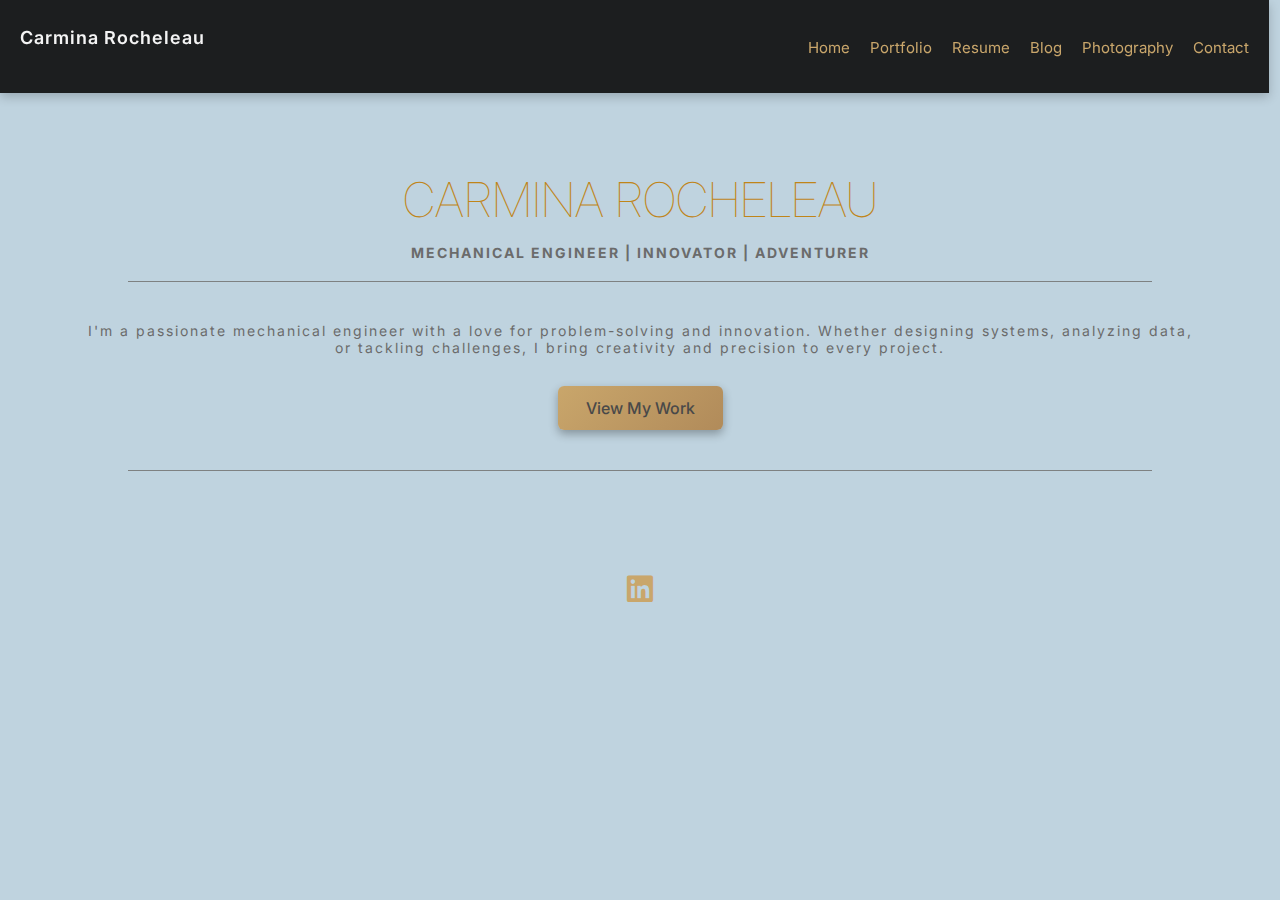
<file: index.html>
<!DOCTYPE html>
<html lang="en">

<head>
    <meta charset="UTF-8">
    <meta name="viewport" content="width=device-width, initial-scale=1.0">
    <title>Carmina Rocheleau | index </title>
    <link rel="stylesheet" href="style.css">
    <link rel="stylesheet" href="https://cdnjs.cloudflare.com/ajax/libs/font-awesome/6.0.0/css/all.min.css">
</head>

<body>
    <header>
    <nav class="navbar">
      <h1 class="logo">Carmina Rocheleau</h1>
      <ul class="nav-links">
        <li><a href="index.html">Home</a></li>
        <li><a href="portfolio.html">Portfolio</a></li>
        <li><a href="about.html">Resume</a></li>
        <li><a href="blog.html">Blog</a></li>
        <li><a href="gallery.html">Photography</a></li>
        <li><a href="contact.html">Contact</a></li>
      </ul>
    </nav>
  </header>

  <main>
        
            <section class="home-header">
               
                <div class="home">CARMINA ROCHELEAU</div>
                <div class="discription">Mechanical Engineer | Innovator | Adventurer</div>
                <div class="divider"></div>
                <div class="blurb">
                    I'm a passionate mechanical engineer with a love for problem-solving and innovation. 
                    Whether designing systems, analyzing data, or tackling challenges, I bring creativity 
                    and precision to every project. 
                </div>
                
                              
                <a href="portfolio.html" class="cta-button">View My Work</a>

                <div class="divider-bottom"></div>
            </section>
        </section>
    </main>

    <footer>
        <div class="social-icons">
            <a href="https://www.linkedin.com/in/carminarocheleau/" target="_blank" aria-label="LinkedIn">
                <i class="fab fa-linkedin"></i>
            </a>
           
        </div>
    </footer>

    <script src="script.js"></script>
</body>

</html>
</file>
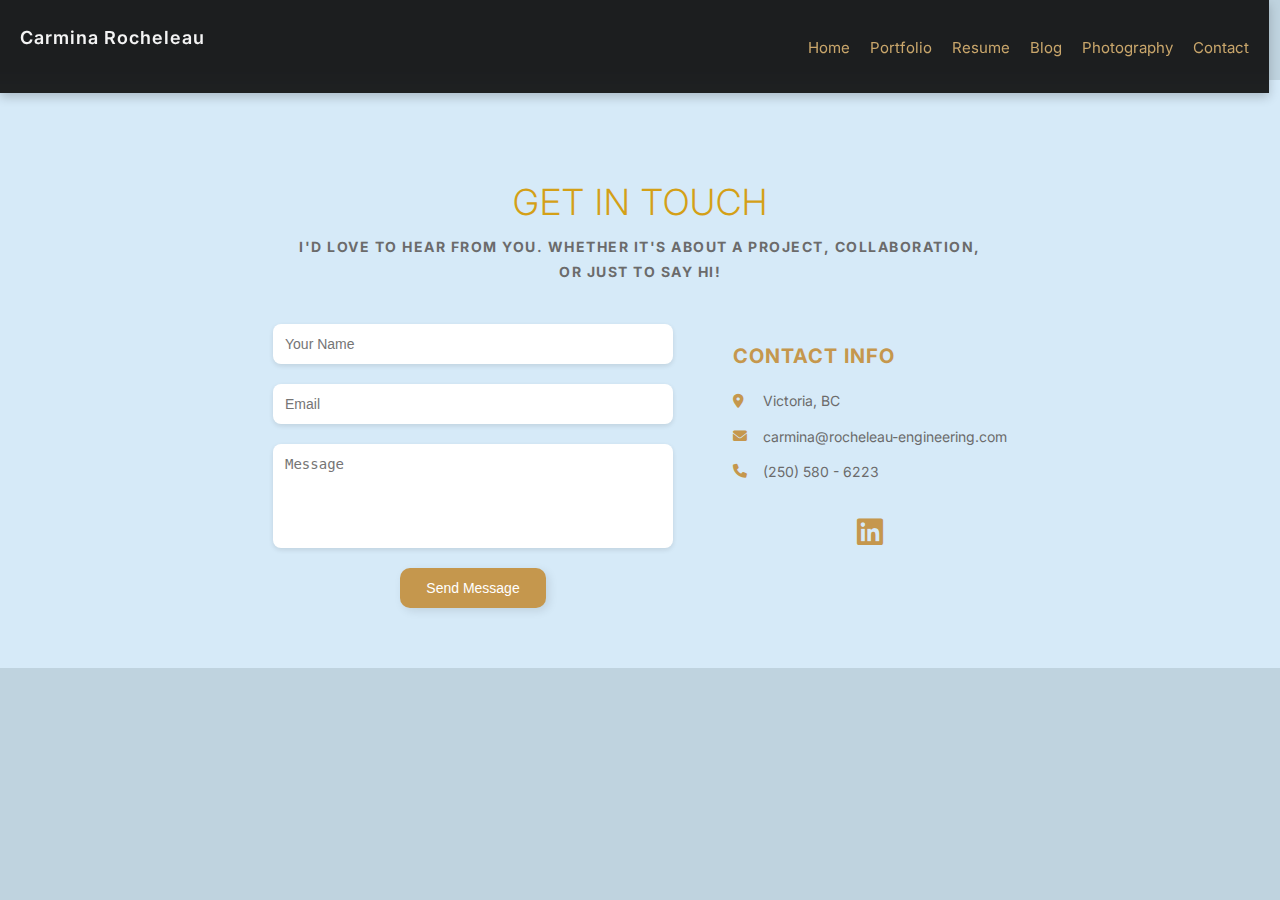
<file: contact.html>
<!DOCTYPE html>
<html lang="en">

<head>
    <meta charset="UTF-8">
    <meta name="viewport" content="width=device-width, initial-scale=1.0">
    <title>Carmina Rocheleau | contact </title>
    <link rel="stylesheet" href="style.css">
    <link rel="stylesheet" href="https://cdnjs.cloudflare.com/ajax/libs/font-awesome/6.0.0/css/all.min.css">
</head>

<body>
    <header>
        <nav class="navbar">
            <h1 class="logo">Carmina Rocheleau</h1>
            <ul class="nav-links">
                <li><a href="index.html">Home</a></li>
                <li><a href="portfolio.html">Portfolio</a></li>
                <li><a href="about.html">Resume</a></li>
                <li><a href="blog.html">Blog</a></li>
                <li><a href="gallery.html">Photography</a></li>
                <li><a href="contact.html">Contact</a></li>
            </ul>
        </nav>
    </header>
    <main>
        <section class="contact-section">
            <h2 class="contact-title">Get in Touch</h2>
            <p class="contact-subtext">I'd love to hear from you. Whether it's about a project, collaboration, or just to say hi!</p>
            
            <div class="contact-container">
        

<form class="contact-form" action="https://formspree.io/f/mgvabnyg" method="POST">
  <input type="text" name="name" placeholder="Your Name" required>
  <input type="email" name="email" placeholder="Email" required>
  <textarea name="message" placeholder="Message" rows="5" required></textarea>
  <button type="submit" class="btn">Send Message</button>
</form>

          
              <div class="contact-info">
                <h3>Contact Info</h3>
                <p><i class="fas fa-map-marker-alt"></i> Victoria, BC</p>
                <p><i class="fas fa-envelope"></i> carmina@rocheleau-engineering.com</p>
                <p><i class="fas fa-phone"></i> (250) 580 - 6223</p>
          
                <div class="social-icons">
                   <a href="https://www.linkedin.com/in/carminarocheleau/" target="_blank" aria-label="LinkedIn">
                <i class="fab fa-linkedin"></i>
            </a>
                
                </div>
              </div>
            </div>
          </section>
          
       
    </main>  
  
            
  

</body>
</html>
</file>
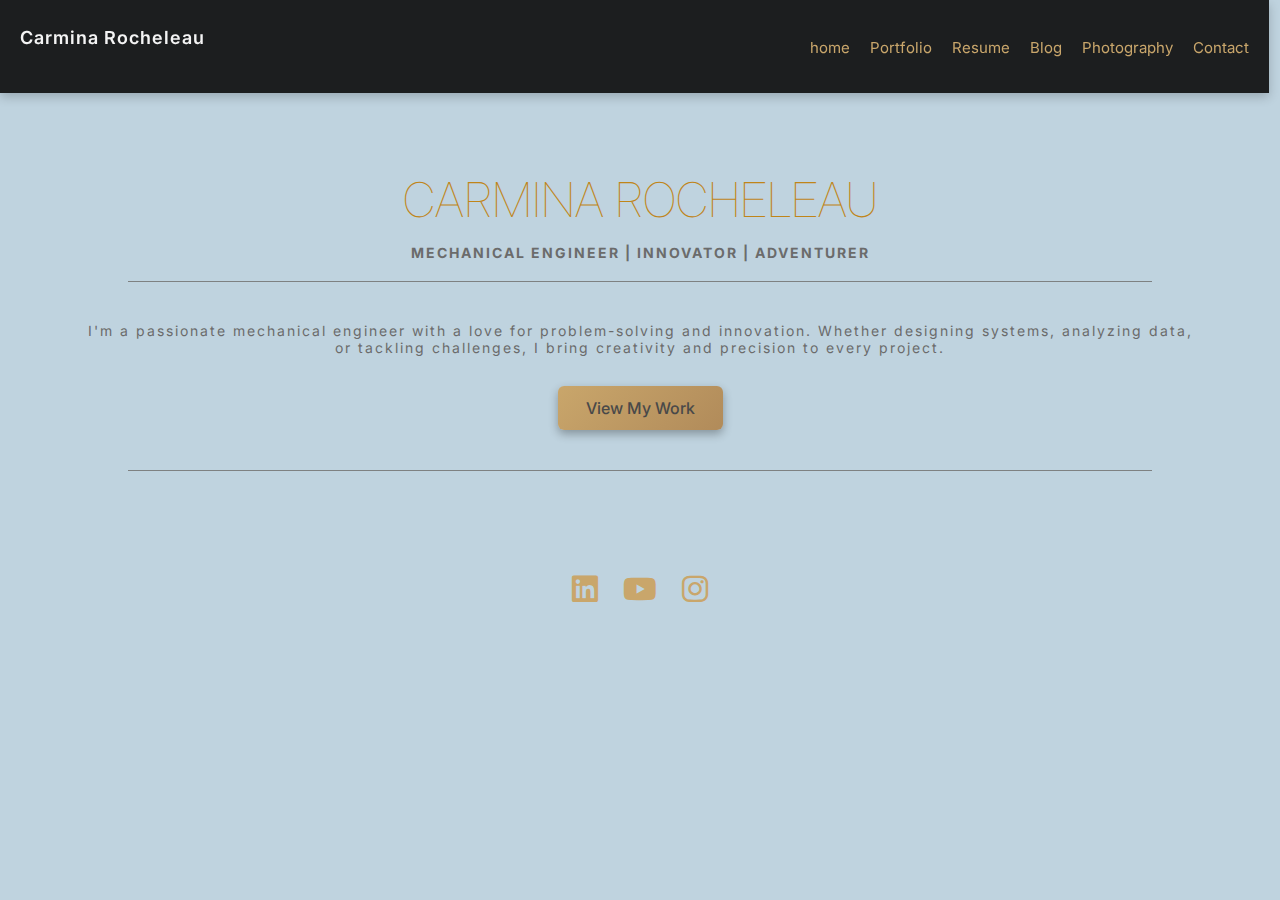
<file: home.html>
<!DOCTYPE html>
<html lang="en">

<head>
    <meta charset="UTF-8">
    <meta name="viewport" content="width=device-width, initial-scale=1.0">
    <title>Carmina Rocheleau | home </title>
    <link rel="stylesheet" href="style.css">
    <link rel="stylesheet" href="https://cdnjs.cloudflare.com/ajax/libs/font-awesome/6.0.0/css/all.min.css">
</head>

<body>
        <header>
            <nav class="navbar">
                <h1 class="logo">Carmina Rocheleau</h1>
                <ul class="nav-links">
                    <li><a href="home.html">home</a></li>
                    <li><a href="portfolio.html">Portfolio</a></li>
                    <li><a href="about.html">Resume</a></li>
                    <li><a href="blog.html">Blog</a></li>
                    <li><a href="gallery.html">Photography</a></li>
                    <li><a href="contact.html">Contact</a></li>
                </ul>
            </nav>
       
    </header>

    <main>
        
            <section class="home-header">
               
                <div class="home">CARMINA ROCHELEAU</div>
                <div class="discription">Mechanical Engineer | Innovator | Adventurer</div>
                <div class="divider"></div>
                <div class="blurb">
                    I'm a passionate mechanical engineer with a love for problem-solving and innovation. 
                    Whether designing systems, analyzing data, or tackling challenges, I bring creativity 
                    and precision to every project. 
                </div>
                
                              
                <a href="portfolio.html" class="cta-button">View My Work</a>

                <div class="divider-bottom"></div>
            </section>
        </section>
    </main>

    <footer>
        <div class="social-icons">
            <a href="https://www.linkedin.com/in/carminarocheleau/" target="_blank" aria-label="LinkedIn">
                <i class="fab fa-linkedin"></i>
            </a>
            <a href="https://www.youtube.com/@carminarocheleau1575" target="_blank" aria-label="YouTube">
                <i class="fab fa-youtube"></i>
            </a>
            <a href="https://www.instagram.com/thatminagirl/" target="_blank" aria-label="Instagram">
                <i class="fab fa-instagram"></i>
            </a>
        </div>
    </footer>

    <script src="script.js"></script>
</body>

</html>
</file>
<file: style.css>
/* Google Font */
@import url('https://fonts.googleapis.com/css2?family=Inter:wght@300;400;600&display=swap');
main {
    padding-top: 80px;
}
/* General Reset */
body {
    margin: 0;
    padding: 0;
    font-family: 'Inter', sans-serif;
    background-color: #bfd3df;
    color: #7e8182; 
    text-align: center;
    overflow-x: hidden;
}

/* Header Navigation */
.logo {
    font-size: 18px;
    font-weight: 600;
    color: #f4f4f4;
    white-space: nowrap;
    letter-spacing: 1px;
}

.navbar {
    display: flex;
    justify-content: space-between;
    align-items: center;
    background: rgba(10, 10, 10, 0.9); /* Transparent effect */
    position: fixed;
    width: 100%;
    max-width: 96vw;
    top: 0;
    left: 0;
    padding: 15px 20px;
    backdrop-filter: blur(8px);
    box-shadow: 0 4px 10px rgba(0, 0, 0, 0.2);
    z-index: 1000;
}

.nav-links {
    list-style: none;
    display: flex;
    gap: 20px;
    padding: 0;
    margin: 0;
    overflow: hidden;
}

.nav-links li {
    display: inline;
}

.nav-links a {
    text-decoration: none;
    color: #c9a66b; /* Muted gold */
    font-size: 15px;
    font-weight: 400;
    transition: color 0.3s ease, transform 0.3s ease;
}

.nav-links a:hover {
    color: #f4f4f4;
    transform: scale(1.05);
}

@media screen and (max-width: 900px) {
    .navbar {
        flex-direction: column;
        align-items: center;
        text-align: center;
    }
    .nav-links {
        flex-wrap: wrap;
        justify-content: center;
    }
}


/* Social Media Icons */
.social-icons {
    display: flex;
    justify-content: center;
    gap: 25px;
    margin-top: 30px;
}

.social-icons a {
    font-size: 30px;
    color: #c9a66b;
    transition: color 0.3s, transform 0.3s;
}

.social-icons a:hover {
    color: #f4f4f4;
    transform: scale(1.1);
}

.divider {
    width: 80%;
    height: 1px;
    background-color: #7e8182;;
    margin: 10px 10PX;
}
.divider-bottom {
    width: 80%;
    height: 1px;
    background-color: #7e8182;;
    margin: 40px 10PX;
}

/* Home Page Section */
.home-header {
    display: flex;
    flex-direction: column;
    align-items: center;
    margin-top: 80px; /* Ensures space below navbar */
    text-align: center;

}

.home {
    font-size: 48px;
    font-weight: lighter;
    margin: 10px 5px;
    color: #c08519;
}

.discription {
    font-size: 14px;
    font-weight: bold;
    letter-spacing: 2px;
    text-transform: uppercase;
    margin-top: 5px ;
    margin-bottom: 10px;
}

.blurb {
    font-size: 14px;
    letter-spacing: 2px;
    display: flex;
    justify-content: center;
    align-items: center;
    gap: 10px;
    margin: 30px 0;
    padding-left: 80px;
    padding-right: 80px;
}

/* CTA Button */
.cta-button {
    display: inline-block;
    padding: 12px 28px;
    background: linear-gradient(135deg, #c9a66b, #b18b5a);
    color: #494949;
    font-weight: 500;
    text-decoration: none;
    border-radius: 6px;
    transition: all 0.3s ease;
    box-shadow: 0px 4px 10px rgba(0, 0, 0, 0.3);
}

.cta-button:hover {
    background: #f4f4f4;
    color: #c07a02;
    transform: scale(1.05);
}

/* Portfolio Header Section */
.portfolio-header {
    display: flex;
    flex-direction: column;
    align-items: center;
    margin-top: 80px; /* Ensures space below navbar */
    text-align: center;
}

.engineering {
    font-size: 14px;
    font-weight: bold;
    letter-spacing: 2px;
    text-transform: uppercase;
}

.portfolio {
    font-size: 48px;
    font-weight: lighter;
    margin: 5px 0;
}



.tagline {
    
    font-size: 14px;
    text-transform: uppercase;
    letter-spacing: 2px;
    display: flex;
    justify-content: center;
    align-items: center;
    gap: 10px;
}

.tagline span {
    padding: 0 2px;
}

.tagline span:not(:last-child)::after {
    content: "|";
    padding-left: 10px;
    color: black;
}

/* Project Grid */
.project-grid {
  display: flex;
  justify-content: center;
  align-items: flex-start;
  flex-wrap: wrap;
  gap: 80px;
  max-width: 1400px;
  margin: 60px auto;
  padding: 0 30px;
}

.project {
  display: flex;
  flex-direction: column;
  align-items: center;
  width: 260px;
  text-align: center;
  background: rgba(255, 255, 255, 0.7); /* soft card feel */
  padding: 20px;
  border-radius: 12px;
  box-shadow: 0 4px 14px rgba(0, 0, 0, 0.05);
  transition: transform 0.3s ease, box-shadow 0.3s ease;
}

.project:hover {
  transform: translateY(-5px);
  box-shadow: 0 8px 20px rgba(0, 0, 0, 0.08);
}

.project img {
  width: 100%;
  height: 160px;
  object-fit: cover;
  border-radius: 8px;
  margin-bottom: 15px;
}

.project h3 {
  font-size: 16px;
  font-weight: 600;
  color: #333;
  margin: 0;
  height: 48px;
  display: flex;
  align-items: center;
  justify-content: center;
}

.project p {
  font-size: 14px;
  color: #666;
  margin-top: 10px;
  height: 40px;
  display: flex;
  align-items: center;
  justify-content: center;
}



/* Modal */
.modal {
    display: none;
    position: fixed;
    z-index: 1000;
    left: 0;
    top: 0;
    width: 100%;
    height: 100%;
    background-color: rgba(0, 0, 0, 0.8);
    justify-content: center;
    align-items: center;
}

.modal-content {
  background: #fff;
  padding: 20px;
  width: 60%;
  max-height: 80vh; /* Limit height */
  overflow-y: auto;  /* Enable vertical scroll */
  text-align: center;
  border-radius: 8px;
  position: relative;
}


.close {
    position: absolute;
    top: 10px;
    right: 20px;
    font-size: 24px;
    cursor: pointer;
}

/* Slider */
.slider {
    position: relative;
}

.slider img {
    width: 100%;
    border-radius: 8px;
}

.prev, .next {
    position: absolute;
    top: 50%;
    transform: translateY(-50%);
    background: rgba(0, 0, 0, 0.5);
    color: white;
    border: none;
    padding: 10px;
    cursor: pointer;
    font-size: 18px;
}

.prev {
    left: 10px;
}

.next {
    right: 10px;
}

.prev:hover, .next:hover {
    background: rgba(0, 0, 0, 0.8);
}


/* Reset & Base */
body {
    margin: 0;
    padding: 0;
    background-color: #d6eaf8; /* soft sky blue */
    font-family: 'Helvetica Neue', sans-serif;
    color: #6b6b6b; /* soft gray for body text */
  }
  
  /* Layout */
  .container {
    display: flex;
    flex-wrap: wrap;
    justify-content: center;
    align-items: center;
    padding: 60px 20px;
    gap: 60px;
  }
  
  /* Photo */
  .photo img {
    width: 300px;
    border-radius: 12px;
    box-shadow: 0 4px 12px rgba(0, 0, 0, 0.15);
  }
  
  /* Info Panel */
  .info {
    max-width: 500px;
    text-align: center;
  }
  
  .title {
    text-transform: uppercase;
    letter-spacing: 1.5px;
    font-size: 14px;
    color: #888;
    margin-bottom: 10px;
  }
  
  h1 {
    font-size: 36px;
    color: #d4a017; /* golden yellow */
    letter-spacing: 1px;
    margin-bottom: 20px;
  }
  
  .bio {
    font-size: 16px;
    line-height: 1.8;
    margin-bottom: 30px;
  }
  
  /* Buttons */
  .buttons {
    display: flex;
    justify-content: center;
    gap: 20px;
  }
  
  .btn {
    padding: 12px 26px;
    border-radius: 10px;
    font-size: 14px;
    text-decoration: none;
    transition: all 0.3s ease;
    box-shadow: 3px 3px 10px rgba(0, 0, 0, 0.1);
  }
  
  /* Filled button */
  .btn {
    background-color: #c5974d; /* golden tan */
    color: white;
    border: none;
  }
  
  .btn:hover {
    background-color: #a7792f;
  }
  
  /* Outline button */
  .btn.outline {
    background: transparent;
    color: #c5974d;
    border: 2px solid #c5974d;
  }
  
  .btn.outline:hover {
    background: #c5974d;
    color: white;
  }
  

  .education {
    max-width: 700px;
    margin: 60px auto;
    text-align: left;
    padding: 0 20px;
  }
  
  .education h2 {
    font-size: 24px;
    text-align: center;
    margin-bottom: 30px;
    color: #6b6b6b;
    text-transform: uppercase;
    letter-spacing: 2px;
  }
  
  .school {
    margin-bottom: 30px;
  }
  
  .school h3 {
    font-weight: 700;
    font-size: 18px;
    color: #000;
    margin-bottom: 8px;
  }
  
  .degree {
    font-size: 16px;
    margin: 2px 0;
  }
  
  .dates {
    font-size: 14px;
    color: #666;
    margin-bottom: 10px;
  }

  
  .skills {
    max-width: 600px;
    margin: 60px auto 0;
    text-align: center;
  }
  
  .skills h2 {
    font-size: 24px;
    margin-bottom: 20px;
    color: #6b6b6b;
    letter-spacing: 2px;
    text-transform: uppercase;
  }
  
  .skills-list {
    text-align: left;
    line-height: 1.8;
    font-size: 16px;
    color: #444;
    padding: 0 20px;
  }
  
  .skills-list p {
    margin: 8px 0;
  }
  
  .skills-list strong {
    color: #000;
  }
  .volunteer {
    max-width: 700px;
    margin: 60px auto;
    text-align: left;
    padding: 0 20px;
  }
  
  .volunteer h2 {
    font-size: 24px;
    text-align: center;
    margin-bottom: 30px;
    color: #6b6b6b;
    text-transform: uppercase;
    letter-spacing: 2px;
  }
  
  .role {
    margin-bottom: 30px;
  }
  
  .role h3 {
    font-weight: 700;
    font-size: 18px;
    color: #000;
    margin-bottom: 5px;
  }
  
  .place {
    font-size: 16px;
    margin: 2px 0;
  }
  
  .location {
    font-size: 14px;
    color: #666;
  }
  .section-grid {
    display: grid;
    grid-template-columns: repeat(auto-fit, minmax(280px, 1fr));
    gap: 40px;
    max-width: 1200px;
    margin: 60px auto;
    padding: 0 20px;
  }
  @media screen and (max-width: 768px) {
    .section-grid {
      grid-template-columns: 1fr; /* Stack cards vertically on smaller screens */
      gap: 20px;
      padding: 0 10px;
    }
  }
  
  .section-card {
    background: rgba(255, 255, 255, 0.7);
    padding: 30px 20px;
    border-radius: 12px;
    box-shadow: 0 4px 15px rgba(0, 0, 0, 0.07);
  }
  
  .section-card h2 {
    font-size: 20px;
    text-align: center;
    color: #6b6b6b;
    text-transform: uppercase;
    letter-spacing: 2px;
    margin-bottom: 20px;
  }
  
  .section-card h3 {
    font-size: 16px;
    font-weight: bold;
    margin-bottom: 5px;
    color: #000;
  }
  
  .section-card .degree,
  .section-card .place {
    font-size: 15px;
    margin: 3px 0;
  }
  
  .section-card .dates,
  .section-card .location {
    font-size: 13px;
    color: #666;
    margin-bottom: 15px;
  }
  
  .skills-list p {
    font-size: 15px;
    line-height: 1.7;
    margin: 10px 0;
  }
   
  .contact-section {
    padding: 60px 20px;
    background-color: #d6eaf8;
    color: #6b6b6b;
    text-align: center;
  }
  
  .contact-title {
    font-size: 36px;
    color: #d4a017;
    margin-bottom: 10px;
    font-weight: 300;
  }
  
  .contact-subtext {
    font-size: 14px;
    font-weight: bold;
    letter-spacing: 1.5px;
    margin-bottom: 40px;
    text-transform: uppercase;
  }
  
  .contact-container {
    display: flex;
    flex-wrap: wrap;
    gap: 60px;
    justify-content: center;
    align-items: flex-start;
  }
  
  .contact-form {
    max-width: 400px;
    width: 100%;
    display: flex;
    flex-direction: column;
    gap: 20px;
  }
  
  .contact-form input,
  .contact-form textarea {
    padding: 12px;
    border: none;
    border-radius: 8px;
    background: #fff;
    font-size: 14px;
    box-shadow: 0 2px 5px rgba(0,0,0,0.1);
    resize: none;
  }
  
  .contact-form button {
    align-self: center;
  }
  
  .contact-info {
    max-width: 300px;
    text-align: left;
  }
  
  .contact-info h3 {
    font-size: 20px;
    margin-bottom: 20px;
    color: #c5974d;
    text-transform: uppercase;
    letter-spacing: 1px;
  }
  
  .contact-info p {
    margin: 10px 0;
    font-size: 14px;
    display: flex;
    align-items: center;
    gap: 10px;
  }
  
  .contact-info i {
    color: #c5974d;
    min-width: 20px;
  }
  
  /* Responsive */
  @media screen and (max-width: 768px) {
    .contact-container {
      flex-direction: column;
      align-items: center;
    }
  
    .contact-info {
      text-align: center;
    }
  }
 
  body {
    margin: 0;
    padding: 0;
    background-color: #bfd3df;
    font-family: 'Inter', sans-serif;
    color: #6b6b6b;
    text-align: center;
    overflow-x: hidden;
  }
  
  .blog-title {
    font-size: 40px;
    color: #2c2c2c;
    font-family: 'Georgia', serif;
    text-align: center;
    margin-bottom: 10px;
  }
  
  .subtitle {
    font-size: 16px;
    font-style: italic;
    color: #888;
    text-align: center;
    margin-bottom: 40px;
  }
  
  .blog-container p {
    font-size: 16px;
    line-height: 1.9;
    margin: 24px auto;
    max-width: 700px;
    color: #4e4e4e;
  }
  
  .blog-image {
    margin: 40px auto;
    display: block;
    border-radius: 8px;
    box-shadow: 0 4px 16px rgba(0,0,0,0.08);
    max-width: 100%;
    height: auto;
  }
  
  .blog-image.full {
    max-width: 800px;
  }
  
  .blog-image.side {
    max-width: 50%;
  }
  
  .blog-image.side.left {
    float: left;
    margin-right: 30px;
    margin-left: 0;
    margin-bottom: 30px;
  }
  
  .blog-image.side.right {
    float: right;
    margin-left: 30px;
    margin-right: 0;
    margin-bottom: 30px;
  }
  
  .pull-quote {
    font-style: italic;
    color: #c5974d;
    font-size: 18px;
    max-width: 600px;
    margin: 60px auto 40px;
    padding-left: 20px;
    border-left: 4px solid #c5974d;
  }
  .blog-post {
    background-color: #fffdf9;
    border-radius: 16px;
    box-shadow: 0 10px 30px rgba(0, 0, 0, 0.08);
    margin: 80px auto;
    max-width: 1000px;
    padding: 60px 40px;
  }

  .clean-list {
    list-style: none;
    padding: 0;
    margin: 30px auto;
    max-width: 600px;
    text-align: left;
  }
  
  .clean-list li {
    position: relative;
    padding-left: 24px;
    margin-bottom: 14px;
    font-size: 16px;
    line-height: 1.8;
    color: #4e4e4e;
  }
  
  .clean-list li::before {
    content: "▹";
    position: absolute;
    left: 0;
    top: 2px;
    color: #c5974d;
    font-size: 18px;
    line-height: 1;
  }
  .pull-quote {
    font-style: italic;
    color: #c5974d;
    font-size: 18px;
    line-height: 1.6;
    max-width: 600px;
    margin: 50px auto 30px;
    padding-left: 20px;
    border-left: 4px solid #c5974d;
    font-family: 'Georgia', serif;
  }
    
    
  
  .meta {
    font-size: 12px;
    color: #7e8182;
    text-transform: uppercase;
    letter-spacing: 1.5px;
    margin-bottom: 20px;
  }
  
  h1 {
    font-size: 36px;
    font-weight: 300;
    color: #c5974d;
    letter-spacing: 2px;
    margin-bottom: 30px;
  }
  
  .intro {
    max-width: 600px;
    margin: auto;
    font-size: 16px;
    margin-bottom: 30px;
  }
  
  .grid-images {
    display: grid;
    grid-template-columns: repeat(3, 1fr);
    gap: 10px;
    margin: 30px 0;
  }
  
  .grid-images img {
    width: 100%;
    border-radius: 6px;
    object-fit: cover;
    aspect-ratio: 1;
  }
  
  .handle {
    font-size: 14px;
    font-style: italic;
    color: #7e8182;
    margin-bottom: 40px;
  }
  
  h2 {
    font-size: 24px;
    color: #c5974d;
    margin-top: 40px;
    margin-bottom: 20px;
    text-transform: uppercase;
    letter-spacing: 1px;
  }
  
  p {
    font-size: 15px;
    max-width: 700px;
    margin: 0 auto 20px;
    line-height: 1.8;
  }
  
  .feature-img {
    width: 100%;
    max-width: 800px;
    margin: 40px auto;
    display: block;
    border-radius: 8px;
    box-shadow: 0 4px 15px rgba(0, 0, 0, 0.1);
  }
  
  footer {
    font-size: 12px;
    color: #7e8182;
    margin-top: 60px;
  }
  

  .collage {
    column-count: 4; /* You can adjust this number for responsiveness */
    column-gap: 1rem;
    padding: 1rem;
  }
  
  .collage img {
    width: 100%;
    margin-bottom: 1rem;
    border-radius: 8px;
    break-inside: avoid;
    box-shadow: 0 2px 8px rgba(0,0,0,0.1);
    transition: transform 0.3s ease;
  }
  
  .collage img:hover {
    transform: scale(1.03);
  }
  

  .photo-collage {
    padding: 2rem;
    background-color: #333538;
  }

  .awards-section {
    padding: 60px 20px;
    background-color: #bfd3df;
    color: #6b6b6b;
  }
  
  .section-title {
    font-size: 28px;
    color: #c5974d;
    margin-bottom: 30px;
    text-transform: uppercase;
    letter-spacing: 1.5px;
  }
  
  .award-block {
    margin-bottom: 60px;
  }
  
  .award-title {
    font-size: 18px;
    font-weight: 600;
    margin-bottom: 20px;
  }
  
  .award-images {
    display: flex;
    flex-wrap: wrap;
    justify-content: center;
    gap: 20px;
    margin-bottom: 15px;
  }
  
  .award-images img {
    max-width: 300px;
    width: 100%;
    border-radius: 12px;
    box-shadow: 0 4px 12px rgba(0,0,0,0.1);
    transition: transform 0.3s ease;
  }
  
  .award-images img:hover {
    transform: scale(1.02);
  }
  
  .award-link {
    display: inline-block;
    margin-top: 10px;
    font-size: 14px;
    text-decoration: none;
    color: #c5974d;
    font-weight: bold;
    transition: color 0.3s ease;
  }
  
  .award-link:hover {
    color: #a7792f;
  }
</file>
